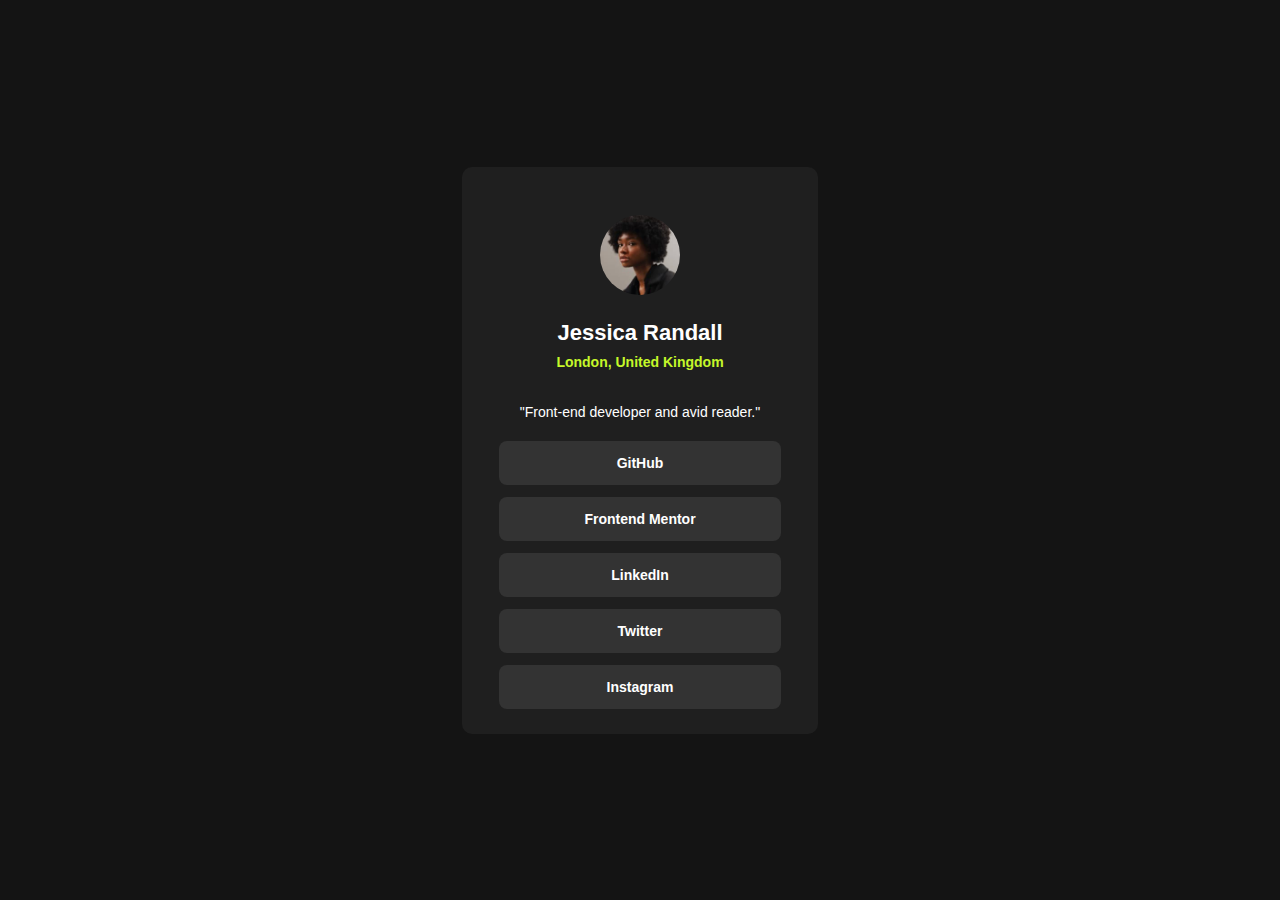
<file: index.html>
<!DOCTYPE html>
<html lang="en">
<head>
    <meta charset="UTF-8">
    <meta name="viewport" content="width=device-width, initial-scale=1.0">
    <title>Social-links-profile</title>
    <link rel="stylesheet" href="style.css">
</head>
<body>

    <div class="box">
        <div class="avatar">
            <img src="assets/images/avatar-jessica.jpeg" alt="">
        </div>
        <div class="contain">
            <p class="name">Jessica Randall</p>
            <p class="place">London, United Kingdom</p>
            <p class="dec">"Front-end developer and avid reader."</p>
        </div>

        <div class="btn">
            <button>GitHub</button>
            <button>Frontend Mentor</button>
            <button>LinkedIn</button>
            <button>Twitter</button>
            <button>Instagram</button>
        </div>
    </div>
    
</body>
</html>
</file>
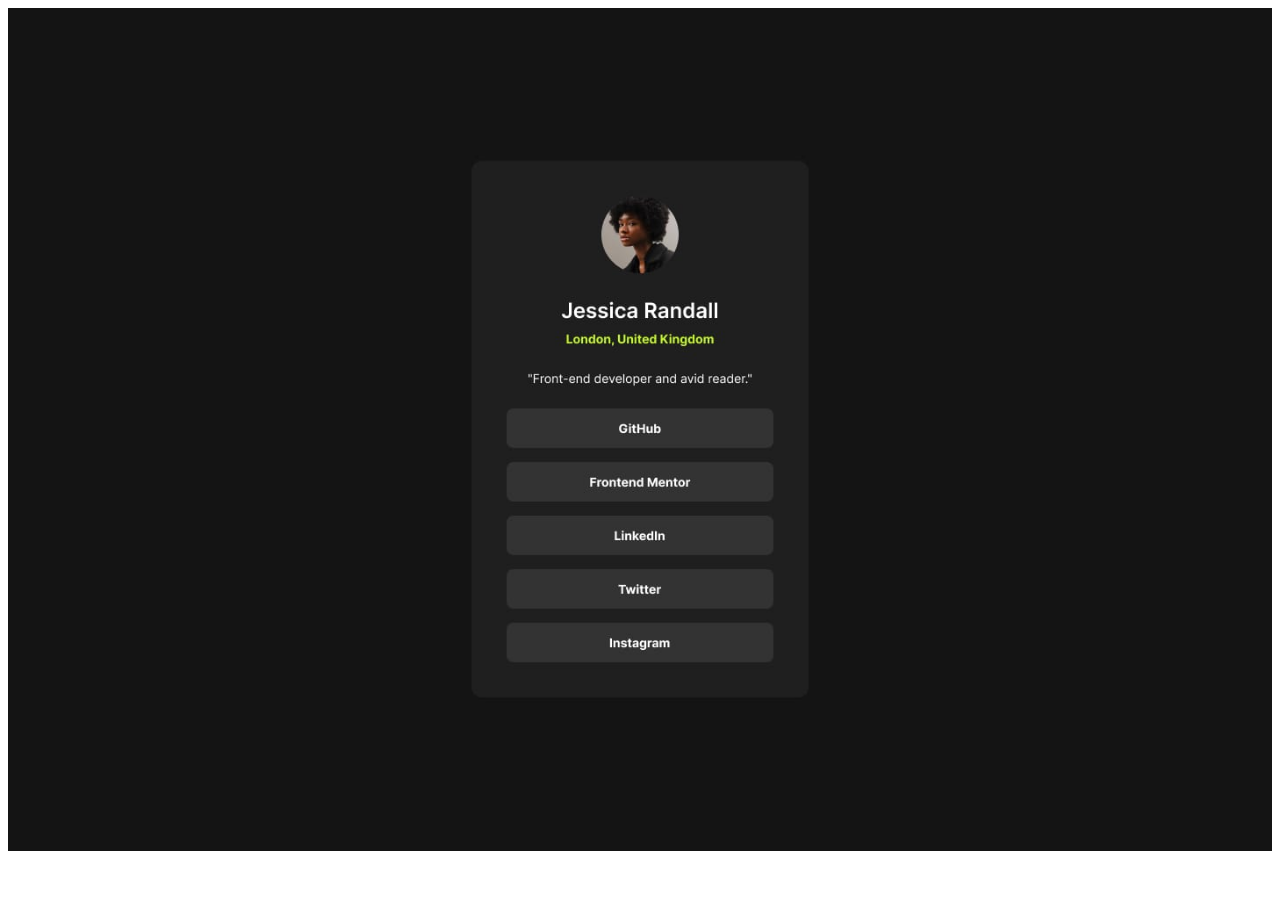
<file: design.html>
<!DOCTYPE html>
<html lang="en">
<head>
    <meta charset="UTF-8">
    <meta name="viewport" content="width=device-width, initial-scale=1.0">
    <title>Document</title>
</head>
<body>
    <img width="100%" src="/design/destkop-design.jpg" alt="">
</body>
</html>
</file>
<file: style.css>
body {
  margin: 0;
  background-color: hsl(0, 0%, 8%);
  color: hsl(0, 0%, 100%);
  text-align: center;
}

.box {
  width: 356px;
  height: 567px;
  background-color: hsl(0, 0%, 12%);
  position: fixed;
  margin: auto;
  inset: 0;
  border-radius: 10px;
}

.avatar {
  padding: 40px 0px;
  position: absolute;
  left: 50%;
  top: 16%;
  transform: translate(-50%, -50%);
}
.avatar img {
  width: 80px;
  height: 80px;
  border-radius: 100%;
}

.contain {
  margin-top: 43%;
}

.contain .name {
  font-size: 22px;
  font-family: Arial, Helvetica, sans-serif;
  font-weight: bold;
}
.contain .place {
  font-size: 14px;
  font-family: Arial, Helvetica, sans-serif;
  font-weight: bold;
  margin-top: -14px;
  color: hsl(75, 94%, 57%);
}

.contain .dec {
  font-size: 14px;
  font-family: Arial, Helvetica, sans-serif;
  padding: 20px;
}

.btn {
  margin-top: -20px;
  display: inline-grid;
}

.btn button {
  background-color: hsl(0, 0%, 20%);
  border: none;
  color: hsl(0, 0%, 100%);
  padding: 14px 85px;
  text-align: center;
  text-decoration: none;
  font-size: 14px;
  margin: 6px 0px;
  cursor: pointer;
  border-radius: 8px;
  font-family: Arial, Helvetica, sans-serif;
  font-weight: bold;
}

.btn button:hover {
    background-color: hsl(75, 94%, 57%);
    color: hsl(0, 0%, 20%);
  
}
</file>
